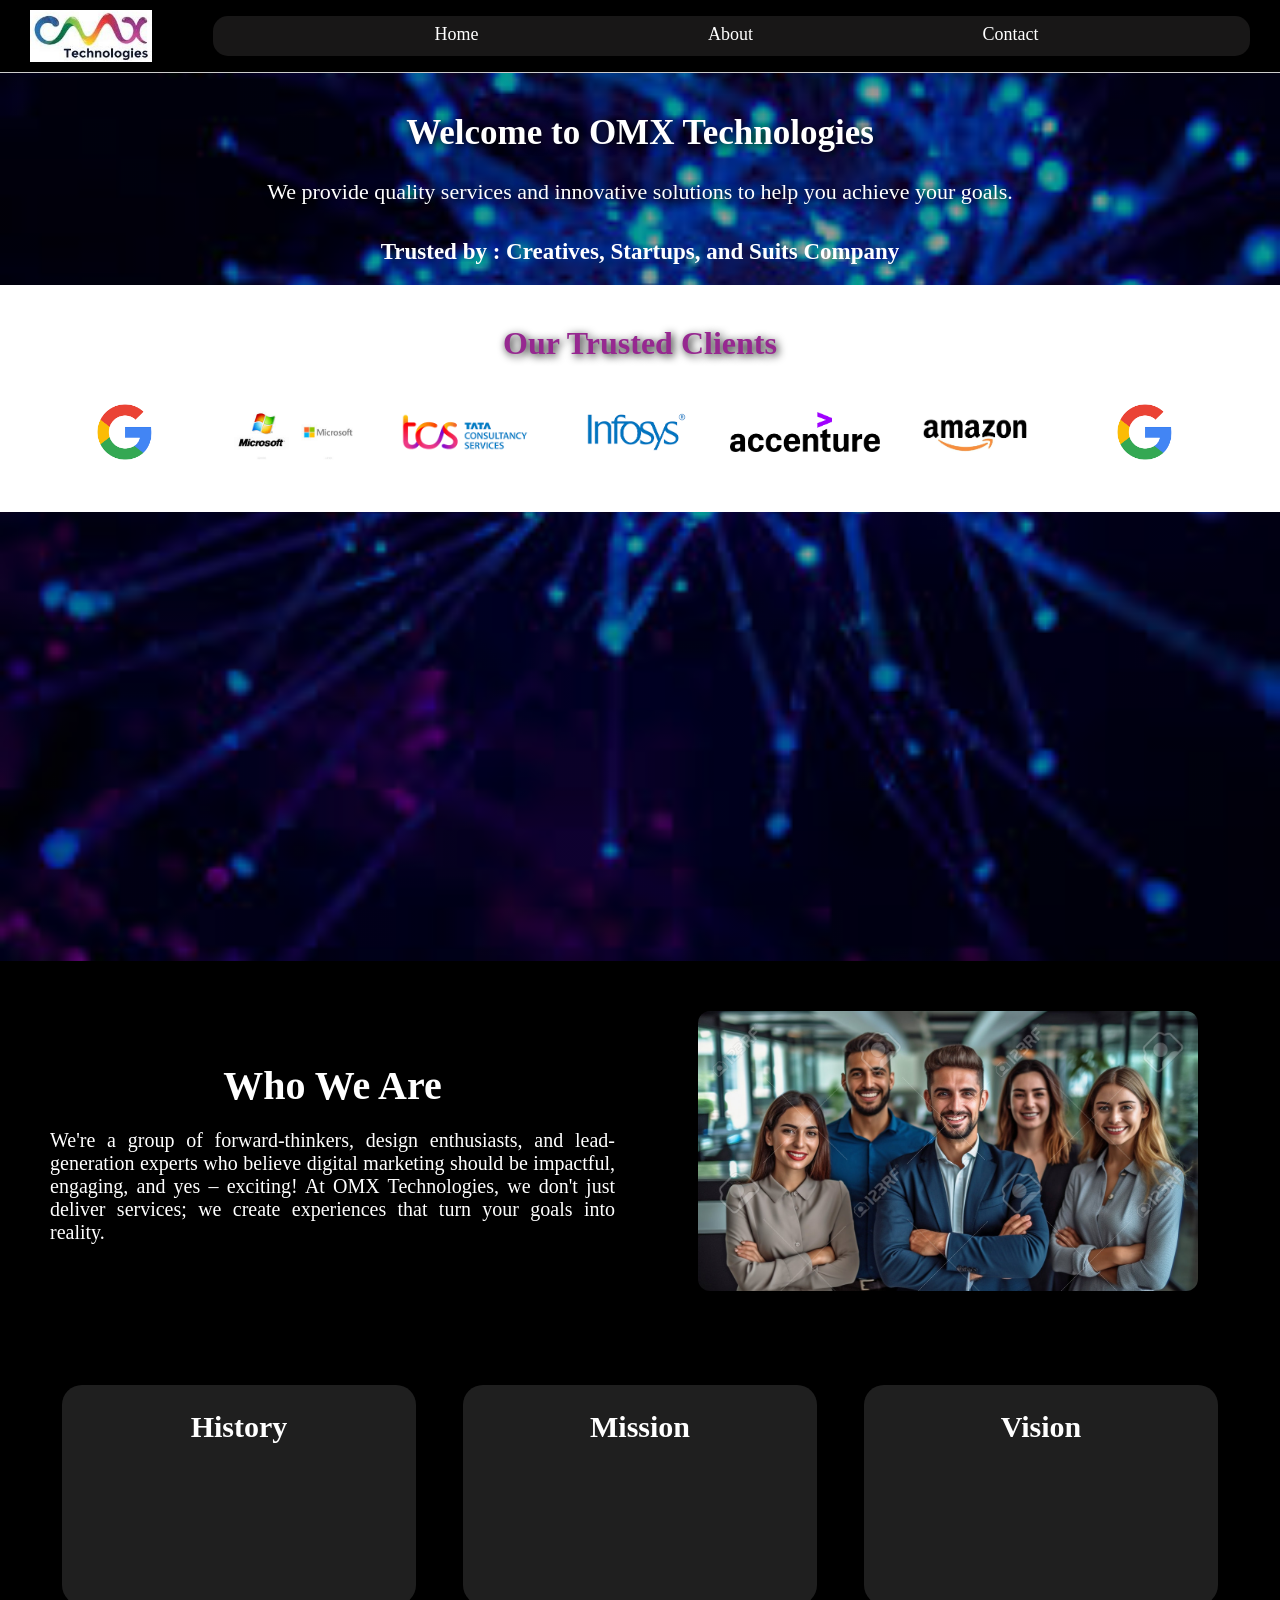
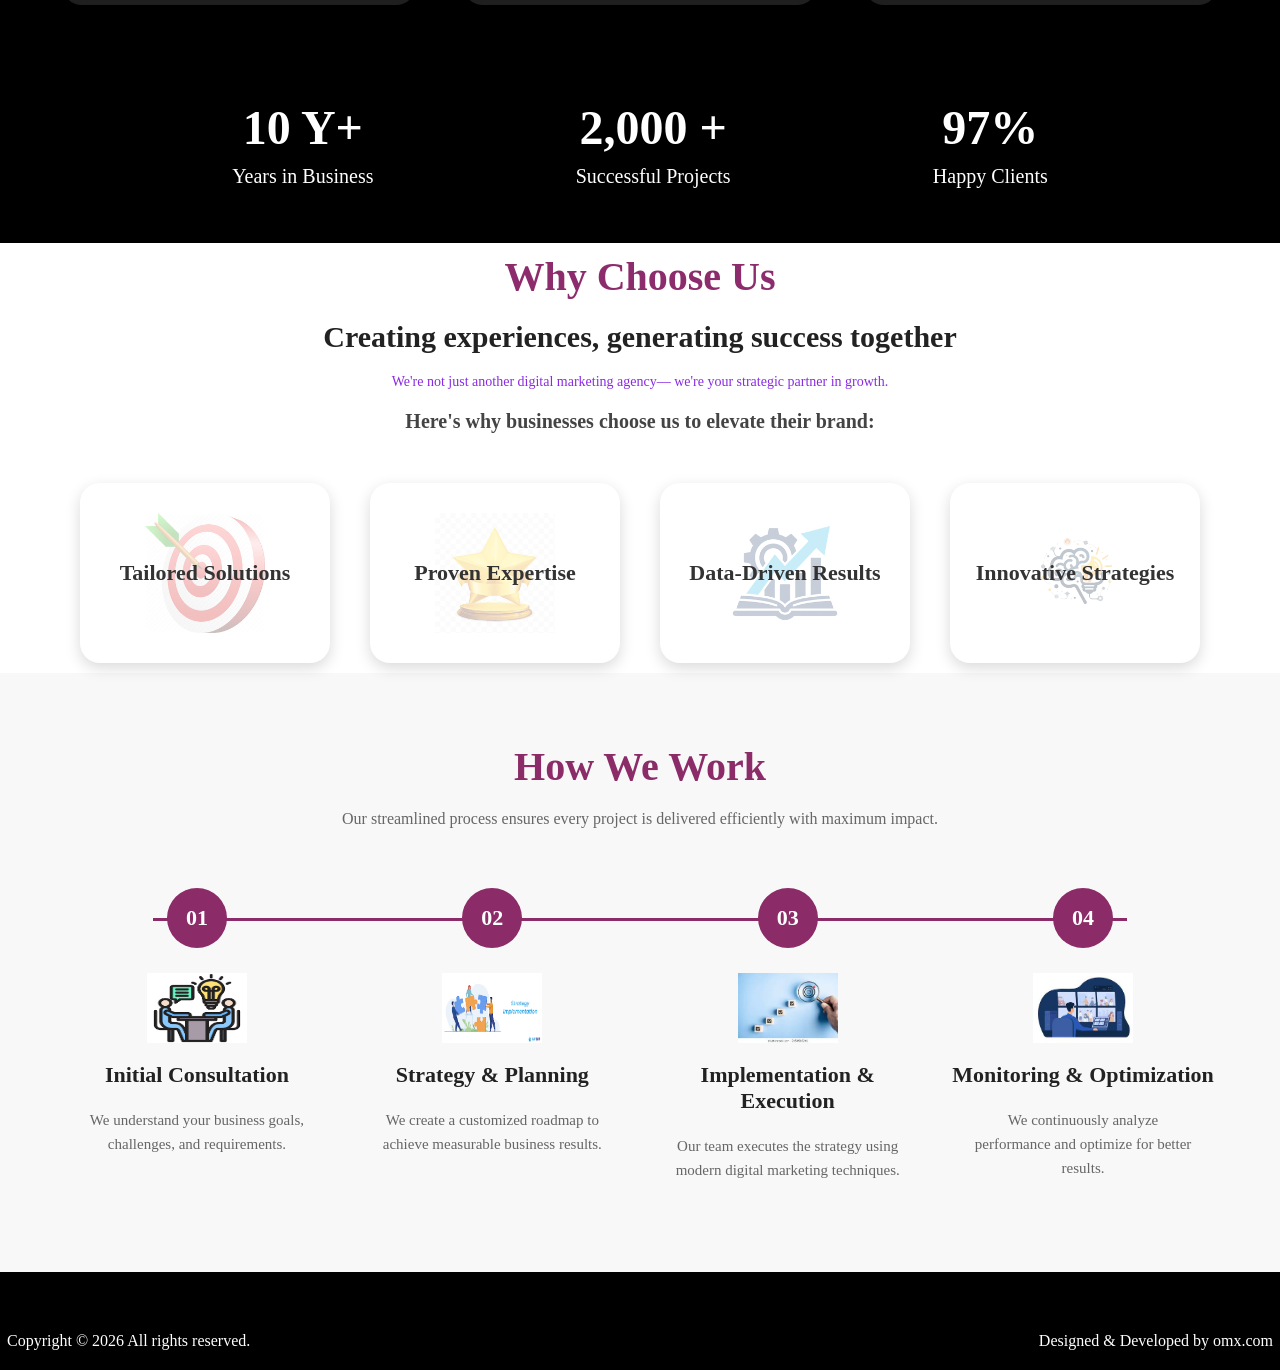
<file: index.html>
<!DOCTYPE html>
<html lang="en">
<head>
    <meta charset="UTF-8">
    <meta name="viewport" content="width=device-width, initial-scale=1.0">
    <title>OMX Task</title>
    <link rel="stylesheet" href="index.css">
    
</head>
<body>

    <header>
       <div class="header">
            <img src="images\logo.jpg" alt="MyWebsite Logo">
            <nav>
                <a href=index.html>Home</a>
                <a href=about.html>About</a>
                <a href=contact.html>Contact</a>  
            </nav>
        </div>
    </header>
    <div>
    <section class="Mid">
      <h2>Welcome to OMX Technologies</h2> 
      <p> We provide quality services and innovative solutions to help
                you achieve your goals.</p>
    <h3>Trusted by : Creatives, Startups, and Suits Company</h3>  
    <section class="clients">

    <h2><span>Our Trusted Clients</span></h2>

    <div class="slider">

        <div class="slide-track">

            <img src="images/google.png">
            <img src="images/microsoft.jpg">
            <img src="images/tcs.png">
            <img src="images/infosys.png">
            <img src="images/accenture.png">
            <img src="images/amazon.png">

           
            <img src="images/google.png">
            <img src="images/microsoft.jpg">
            <img src="images/tcs.png">
            <img src="images/infosys.png">
            <img src="images/accenture.png">
            <img src="images/amazon.png">

        </div>

       
    </div>

</section>     
    </section>
    </div>

 <section class="aboutCompany">

    <div class="aboutText">
        <h2>Who We Are</h2>

        <p>
            We're a group of forward-thinkers, design enthusiasts, and
            lead-generation experts who believe digital marketing should be
            impactful, engaging, and yes – exciting! At OMX Technologies, we don't
            just deliver services; we create experiences that turn your goals
            into reality.
        </p>
    </div>

    <div class="aboutImage">
        <img src="images/team.jpg" alt="Our Team">
    </div>

</section>  

<section class="infoSection">

    <div class="infoBox">
        <h2>History</h2>
        <p>
            Our journey began with a simple goal: to revolutionize how businesses connect with their audiences. Over the years, we’ve grown into a trusted name in the digital marketing landscape.
        </p>
    </div>

    <div class="infoBox">
        <h2>Mission</h2>
        <p>
            We help businesses grow by giving them smart, creative ways to get quality leads and build strong personal brands. Our goal is to make marketing clear, results-driven, and exciting for each client.
        </p>
    </div>

    <div class="infoBox">
        <h2>Vision</h2>
        <p>
            We dream of a world where every business and personal brand can grow, connect, and shine online. By using smart tech, real insights, and a passion for great work, we aim to help people stand out.
    </div>

</section>

<section class="stats">

    <div class="statBox">
        <h2>10 Y+</h2>
        <p>Years in Business</p>
    </div>

    <div class="statBox">
        <h2>2,000 +</h2>
        <p>Successful Projects</p>
    </div>

    <div class="statBox">
        <h2>97%</h2>
        <p>Happy Clients</p>
    </div>

</section>
<section class="chooseUs">

    <h2>Why Choose Us</h2>

    <h3>Creating experiences, generating success together</h3>

    <p class="chooseText">
        We're not just another digital marketing agency—
        we're your strategic partner in growth.
    </p>

    <h4>Here's why businesses choose us to elevate their brand:</h4>

    <div class="chooseContainer">

    <div class="chooseCard">
        <img src="images/solution.jpg" alt="Tailored Solutions" class="bgIcon">
        <span>Tailored Solutions</span>
    </div>

    <div class="chooseCard">
        <img src="images/icon.jpg" alt="Proven Expertise" class="bgIcon">
        <span>Proven Expertise</span>
    </div>

    <div class="chooseCard">
        <img src="images/results.png" alt="Data Driven Results" class="bgIcon">
        <span>Data-Driven Results</span>
    </div>

    <div class="chooseCard">
        <img src="images/strategies.png" alt="Innovative Strategies" class="bgIcon">
        <span>Innovative Strategies</span>
    </div>

</div>

</section>

<section class="workSection">

    <h2>How We Work</h2>

    <p class="workPara">
        Our streamlined process ensures every project is delivered
        efficiently with maximum impact.
    </p>

    <div class="workContainer">

        <div class="workBox">
            <div class="number">01</div>

            <img src="images/consultation.png" alt="Consultation">

            <h3>Initial Consultation</h3>

            <p>
                We understand your business goals, challenges, and
                requirements.
            </p>
        </div>

        <div class="workBox">
            <div class="number">02</div>

            <img src="images/strategy.png" alt="Strategy">

            <h3>Strategy & Planning</h3>

            <p>
                We create a customized roadmap to achieve measurable
                business results.
            </p>
        </div>

        <div class="workBox">
            <div class="number">03</div>

            <img src="images/execution.jpg" alt="Execution">

            <h3>Implementation & Execution</h3>

            <p>
                Our team executes the strategy using modern digital
                marketing techniques.
            </p>
        </div>

        <div class="workBox">
            <div class="number">04</div>

            <img src="images/monitoring.jpg" alt="Monitoring">

            <h3>Monitoring & Optimization</h3>

            <p>
                We continuously analyze performance and optimize for
                better results.
            </p>
        </div>

    </div>

</section>
    <div class="copyright">
    <span>Copyright © 2026 All rights reserved.</span>
    <span>Designed & Developed by omx.com</span>
    </div>

</body>
</html>
</file>
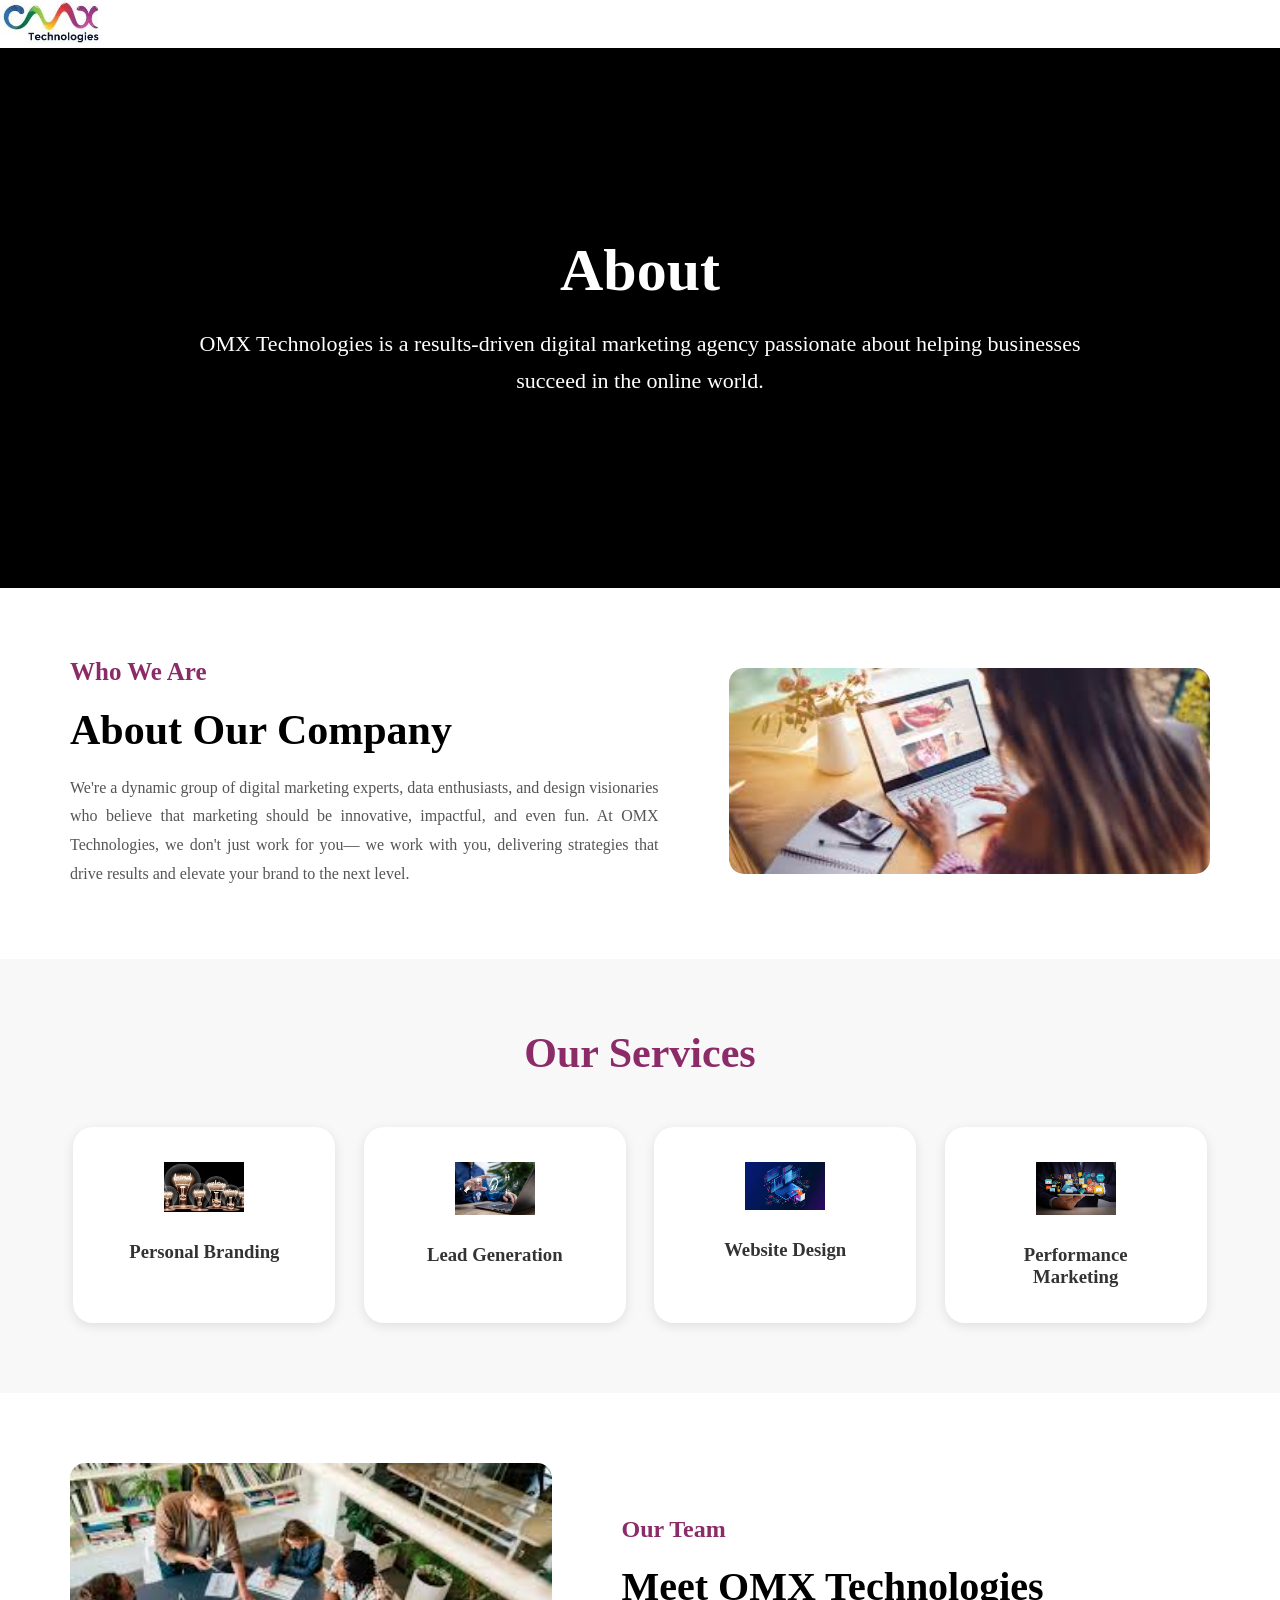
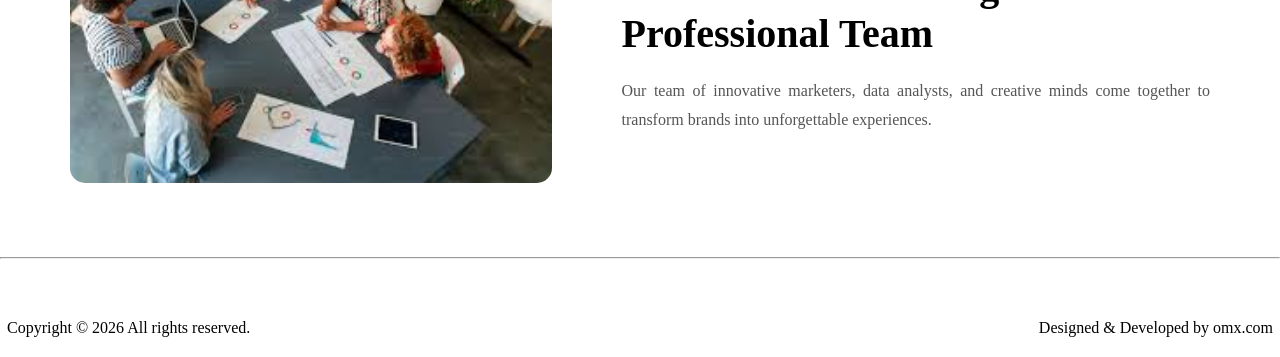
<file: about.html>
<!DOCTYPE html>
<html lang="en">
<head>
    <meta charset="UTF-8">
    <meta name="viewport" content="width=device-width, initial-scale=1.0">
    <title>Document</title>
    <link rel="stylesheet" href="about.css">
</head>
<body>
   <img src="images/logo.jpg">
    <section class="aboutBanner">
    
    <div class="aboutOverlay">

        <h1>About</h1>

        <p>
            OMX Technologies is a results-driven digital marketing agency
            passionate about helping businesses succeed in the online world.
        </p>

    </div>

</section>

<section class="aboutCompany">

    <div class="aboutText">

        <h2>Who We Are</h2>

        <h3>About Our Company</h3>

        <p>

            We're a dynamic group of digital marketing experts,
            data enthusiasts, and design visionaries who believe
            that marketing should be innovative, impactful, and
            even fun.

            At OMX Technologies, we don't just work for you—
            we work with you, delivering strategies that drive
            results and elevate your brand to the next level.

        </p>

    </div>

    <div class="aboutImage">

        <img src="images/about-company.jpg">

    </div>

</section>

<section class="services">

<h2>Our Services</h2>

<div class="serviceContainer">

<div class="serviceBox">

<img src="images/branding.jpg">

<h3>Personal Branding</h3>

</div>

<div class="serviceBox">

<img src="images/lead.jpg">

<h3>Lead Generation</h3>

</div>

<div class="serviceBox">

<img src="images/web.jpg">

<h3>Website Design</h3>

</div>

<div class="serviceBox">

<img src="images/marketiing.jpg">

<h3>Performance Marketing</h3>

</div>

</div>

</section>

<section class="team">

<div class="teamImage">

<img src="images/team1.jpg">

</div>

<div class="teamText">

<h2>Our Team</h2>

<h3>Meet OMX Technologies Professional Team</h3>

<p>

Our team of innovative marketers,
data analysts, and creative minds
come together to transform brands
into unforgettable experiences.

</p>

</div>

</section>
<hr>
    <div class="copyright">
    <span>Copyright © 2026 All rights reserved.</span>
    <span>Designed & Developed by omx.com</span>
    </div>
</body>
</html>
</file>
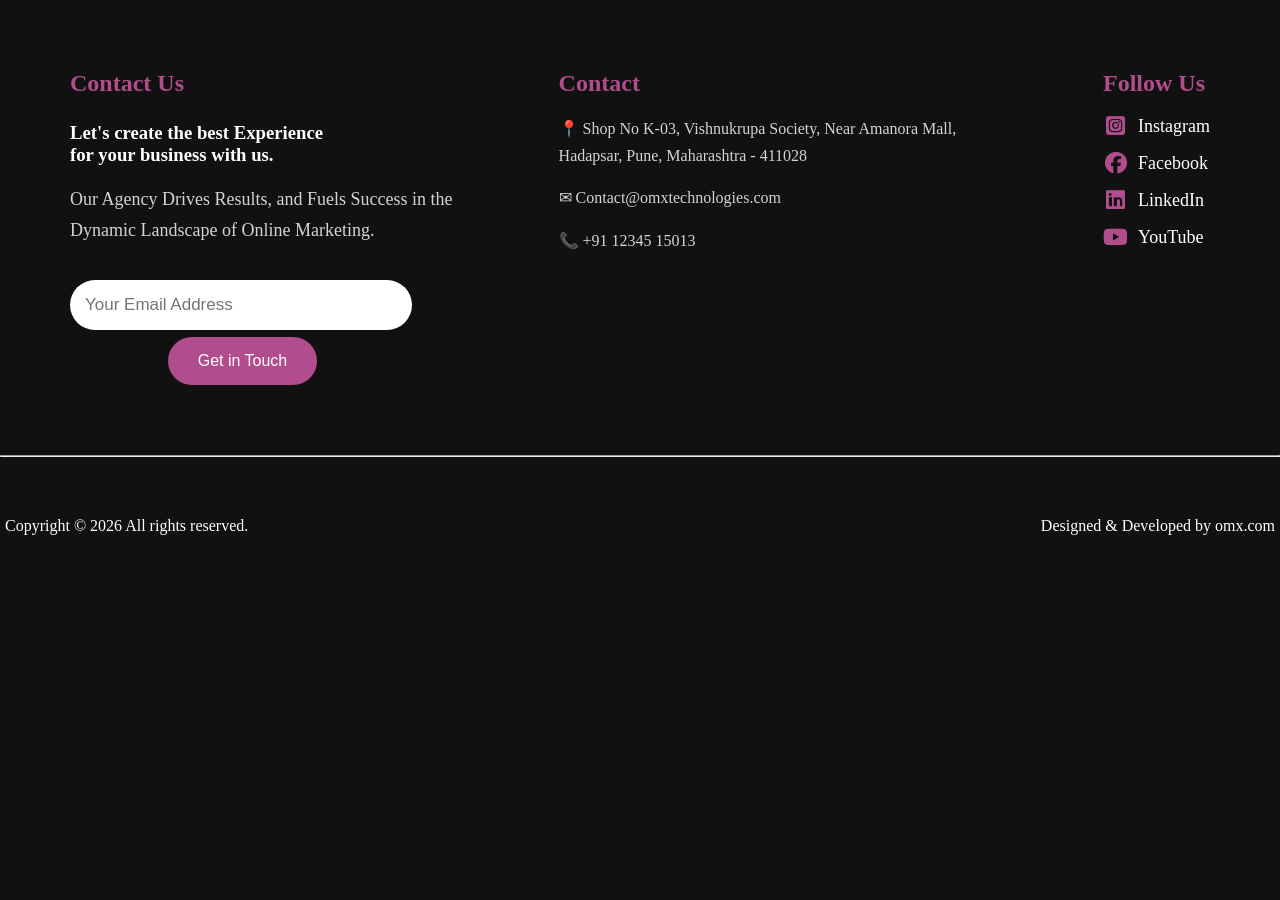
<file: contact.html>
<!DOCTYPE html>
<html lang="en">
<head>
    <meta charset="UTF-8">
    <meta name="viewport" content="width=device-width, initial-scale=1.0">
    <title>Document</title>
    <link rel="stylesheet" href="contact.css">
    <link rel="stylesheet" href="https://cdnjs.cloudflare.com/ajax/libs/font-awesome/6.6.0/css/all.min.css">
</head>
<body>
    <section class="contactSection">

    <div class="contactLeft">

        <h1 class="heading">Contact Us</h1>
        
        <h3>Let's create the best Experience <br> for your business with us.</h3>
        <br>
        <p>
            Our Agency Drives Results, and Fuels Success in the <br>Dynamic
            Landscape of Online Marketing.
        </p>

        <input type="email" placeholder="Your Email Address">
        <br>
        <button>Get in Touch</button>

    </div>

    <div class="contactRight">

        <div class="contactInfo">

            <h1 class="heading">Contact</h1>
            <br>
            <p>
                📍 Shop No K-03, Vishnukrupa Society,
                Near Amanora Mall,<br>
                Hadapsar, Pune,
                Maharashtra - 411028
            </p>

            <p>✉ Contact@omxtechnologies.com</p>

            <p>📞 +91 12345 15013</p>

        </div>

        <div class="follow">

            <h1 class="heading">Follow Us</h1>
            <br>
            <div class="logo">
            <span><i class="fa-brands fa-square-instagram"></i> Instagram</span>
            <span><i class="fa-brands fa-facebook"></i> Facebook</span>
            <span><i class="fa-brands fa-linkedin"></i> LinkedIn</span>
            <span><i class="fa-brands fa-youtube"></i> YouTube</span>
            </div>
        </div>

    </div>
    
    </section>
<hr>
    <div class="copyright">
    <span>Copyright © 2026 All rights reserved.</span>
    <span>Designed & Developed by omx.com</span>
    </div>

</body>
</html>
</file>
<file: index.css>
*{
    padding: 0px;
    margin:0%;
    box-sizing: border-box;
}
body{
    background-color: #000;   /* or any color matching your image */
}
.header{
    display: flex;
    justify-content: space-between;
    align-items: center;
    padding: 10px 30px;
    border-bottom: 1px solid #ccc;
}
nav{
    width: 85%;
    height: 40px;
    background-color: rgb(24, 23, 23);
    color: white;
    border-radius: 15px;
    justify-content: space-evenly;
    display: flex;
}
nav a{
    
    margin-left: 10px;
    color: white;
    font-size: 18px;
    padding: 8px;
    text-decoration: none;
}

img{
    width: 10%;
    height:auto;
}

p{
    font-size: 20px;

    margin: 20px;
}
span{
    color:rgb(150, 40, 144)
}
section{
 text-align: center;
 width:100%;
}
.Mid{
    background-image:
        linear-gradient(rgba(0,0,0,0.4), rgba(0,0,0,0.4)),
        url("images/background.jpg");

    background-size: cover;
    background-position: center;
    background-repeat: no-repeat;

    width: 100%;
    height: calc(100vh - 12px);

    display: flex;
    flex-direction: column;
    align-items: center;

    justify-content: flex-start;   /* Text starts from the top */
    padding-top: 40px;             /* Adjust this value as needed */

    text-align: center;
    color: white;
}
.Mid h2{
    font-size: 35px;
    margin-bottom: 1px;
    text-shadow: 2px 2px 8px black;
}
.Mid p{
    width: 65%;
    font-size: 22px;
    line-height: 1.6;
    text-shadow: 2px 2px 8px black;
}
.Mid h3{
    margin-top: 10px;
    margin-bottom: 20px;   
    color: white;
    font-size: 23px;
}
.clients{
    padding: 40px;
    background:white;
    text-align:center;
}

.slider{
    overflow:hidden;
    position:relative;
    margin-bottom: 0;
}

.slide-track{
    display:flex;
    width:calc(200px * 12);
    animation:scroll 20s linear infinite;
}

.slide-track img{
    width:150px;
    height: 60px;
    margin: 10px;
    object-fit:contain;
}

.clients h2{
    font-size: 32px;
    margin-bottom: 30px;   
}

@keyframes scroll{

    0%{
        transform:translateX(0);
    }

    100%{
        transform:translateX(-50%);
    }

}
.aboutCompany{
    display: flex;
    justify-content: space-between;
    align-items: center;
    padding: 50px 50px;   /* Space above and below */
    gap: 50px;            /* Space between text and image */

    
}

.aboutText{
    flex: 1;
}

.aboutText h2{
    font-size: 40px;
    color: white;
    margin-top: 0;
    margin-bottom: 20px;
}

.aboutText p{
    font-size: 20px;
    color: white;
    margin: 0;
    text-align: justify;
}

.aboutImage{
    flex: 1;
    text-align: center;
}

.aboutImage img{
    width: 500%;
    max-width: 500px;
    border-radius: 12px;
}
.infoSection{
    display:flex;
    justify-content:space-evenly;
    align-items:flex-start;

    background:black;
    padding:40px 50px;
    margin-top:0;

    gap:35px;
}

.infoBox{
    width:30%;
    min-height:220px;

    background:rgba(255,255,255,0.12);
    border-radius:20px;

    padding:25px;

    text-align:center;

    transition:0.4s;
}

.infoBox h2{
    color:white;
    margin:0;
    font-size:30px;
}

.infoBox p{
    color:white;

    opacity:0;
    max-height:0;

    overflow:hidden;

    transition:0.4s;

    margin-top:20px;

    line-height:1.7;
}

.infoBox:hover{
    background:rgba(255,255,255,0.22);
    transform:translateY(-8px);
}

.infoBox:hover p{
    opacity:1;
    max-height:250px;
}
.stats{
    display:flex;
    justify-content:space-evenly;
    align-items:center;

    padding:35px 50px;
    margin:20px 0;

    color:white;
}

.statBox{
    text-align:center;
}
.statBox h2{
    font-size:48px;
    color:white;
    margin:0;
    font-weight:bold;
}

.statBox p{
    margin-top:10px;
    margin-bottom: 0;
    font-size:20px;
    color:white;
}

.chooseUs{
    padding:10px 70px;
    text-align:center;
    background:white;
}

.chooseUs h2{
    font-size:40px;
    color:#8d2c6c;
    margin-bottom:20px;
}

.chooseUs h3{
    font-size:30px;
    color:#222;
    margin-bottom:15px;
}

.chooseText{
    font-size:14px;
    color:blueviolet;
    margin-bottom:20px;
}

.chooseUs h4{
    font-size:20px;
    color:#444;
    margin-bottom:50px;
}

.chooseContainer{
    display: flex;
    justify-content: space-evenly;
    align-items: center;
    gap: 30px;
    margin-top: 40px;
}

.chooseCard{
    position: relative;

    width: 250px;
    height: 180px;

    display: flex;
    justify-content: center;
    align-items: center;

    text-align: center;

    background: white;
    border-radius: 20px;

    overflow: hidden;

    box-shadow: 0 5px 15px rgba(0,0,0,0.15);

    transition: 0.3s;
}

.bgIcon{
    position: absolute;

    width: 120px;
    height: 120px;

    top: 50%;
    left: 50%;

    transform: translate(-50%, -50%);

    opacity: 0.25;      /* Transparent image */

    object-fit: contain;

    z-index: 1;
}

.chooseCard span{
    position: relative;

    z-index: 2;

    font-size: 22px;
    font-weight: bold;

    color: #333;

    padding: 15px;
}

.chooseCard:hover{
    transform: translateY(-8px);
    box-shadow: 0 10px 25px rgba(0,0,0,0.2);
}

.chooseCard:hover .bgIcon{
    opacity: 0.18;
}

.workSection{

    padding:70px 60px;

    text-align:center;

    background:#f8f8f8;
}

.workSection h2{

    font-size:40px;

    color:#8b2b68;

    margin-bottom:15px;
}

.workPara{

    font-size:16px;

    color:#666;

    margin-bottom:60px;
}

.workContainer{

    display:flex;

    justify-content:space-evenly;

    gap:25px;

    position:relative;
}

/* Horizontal Line */

.workContainer::before{

    content:"";

    position:absolute;

    top:30px;

    left:8%;

    width:84%;

    height:3px;

    background:#8b2b68;

    z-index:0;
}

.workBox{

    width:23%;

    position:relative;

    z-index:1;
}

.number{

    width:60px;

    height:60px;

    background:#8b2b68;

    color:white;

    border-radius:50%;

    margin:auto;

    line-height:60px;

    font-size:22px;

    font-weight:bold;
}

.workBox img{

    width:100px;

    height:70px;

    margin:25px 0 15px;
}

.workBox h3{

    font-size:22px;

    color:#222;

    margin-bottom:15px;
}

.workBox p{

    font-size:15px;

    color:#666;

    line-height:1.6;
}
.copyright {

    margin:60px 7px 20px 7px ;
    display: flex;
    justify-content: space-between;
}
.copyright span{
    color: white;
    
}


@media screen and (max-width:768px){

    /* Header */

    .header{
        flex-direction:column;
        text-align:center;
        padding:15px;
    }
    .header img{
        width:120px;
        margin-bottom:15px;
    }
    nav{
        width:100%;
        height:auto;
        flex-wrap:wrap;
        padding:10px;
        gap:10px;
    }
    nav a{
        font-size:16px;
        padding:8px 12px;
    }
    .Mid{
        min-height:100vh;
        height:auto;
        padding:40px 20px;
    }
    .Mid h2{
        font-size:36px;
    }
    .Mid p{
        font-size:18px;
        width:90%;
    }
    .Mid h3{
        font-size:24px;
    }

    /* Client Slider */

    .clients{
        padding:30px 20px;
    }

    .clients h2{
        font-size:30px;
    }

    .slide-track img{
        width:100px;
        height:60px;
        margin:0 20px;
    }

    /* Statistics */

    .stats{
        flex-direction:column;
        gap:25px;
    }

    /* About Company */

    .aboutCompany{
        flex-direction:column;
        text-align:center;
        padding:40px 20px;
    }

    .aboutText,
    .aboutImage{
        width:100%;
    }

    .aboutImage img{
        max-width:100%;
        height:auto;
    }

    .aboutText p{
        text-align:center;
    }

    /* History Mission Vision */

    .infoSection{
        flex-direction:column;
        padding:30px 20px;
    }

    .infoBox{
        width:100%;
    }

    /* Why Choose Us */

    .chooseContainer{
        flex-direction:column;
        align-items:center;
    }

    .chooseCard{
        width:90%;
    }

    /* How We Work */

    .workContainer{
        flex-direction:column;
    }

    .workContainer::before{
        display:none;
    }

    .workBox{
        width:100%;
    }

}
</file>
<file: about.css>
*{
    padding: 0%;
    margin: 0%;
    box-sizing: border-box;
}
.img{
    background-color: black;
}
img {
    width: 8%;
    height:auto;
    
}
.aboutBanner{
    
    height:60vh;
    background-color: black;
    /*background-image:
    linear-gradient(rgba(0,0,0,.55),
    rgba(0,0,0,.55)),
    url("images/about-banner.jpg");
    */
    background-size:cover;
    background-position:center;
    
    display:flex;
    justify-content:center;
    align-items:center;
}

.aboutOverlay{
    
    text-align:center;
    color:white;
    width:70%;
}

.aboutOverlay h1{

    font-size:60px;
    margin-bottom:20px;
}

.aboutOverlay p{

    font-size:22px;
    line-height:1.7;
}
.aboutCompany{

    display:flex;
    justify-content:space-between;
    align-items:center;

    padding:70px;

    gap:70px;
}

.aboutText{

    width:55%;
}

.aboutText h2{

    color:#8b2b68;
    font-size:25px;
}

.aboutText h3{

    font-size:42px;
    margin:20px 0;
}

.aboutText p{

    line-height:1.8;
    color:#555;
    text-align:justify;
}

.aboutImage{

    width:45%;
}

.aboutImage img{

    width:100%;
    border-radius:15px;
}
.services{

    padding:70px;

    text-align:center;

    background:#f8f8f8;
}

.services h2{

    font-size:42px;
    color:#8b2b68;

    margin-bottom:50px;
}

.serviceContainer{

    display:flex;
    justify-content:space-evenly;

    gap:25px;
}

.serviceBox{

    background:white;

    width:23%;

    padding:35px;

    border-radius:20px;

    box-shadow:0 3px 12px rgba(0,0,0,.1);

    transition:.3s;
}

.serviceBox:hover{

    transform:translateY(-8px);
}

.serviceBox img{
    width:80px;
    margin-bottom:25px;
}

.serviceBox h3{
    color:#333;
}
.team{

    display:flex;

    justify-content:space-between;

    align-items:center;

    padding:70px;

    gap:70px;
}

.teamImage{

    width:45%;
}

.teamImage img{

    width:100%;

    border-radius:15px;
}

.teamText{

    width:55%;
}

.teamText h2{

    color:#8b2b68;
}

.teamText h3{

    font-size:40px;

    margin:20px 0;
}

.teamText p{

    line-height:1.8;

    color:#555;

    text-align:justify;
}
.copyright {

    margin:60px 7px 20px 7px ;
    display: flex;
    justify-content: space-between;
}

.copyright span{
    color: black;
    
}
/* Responsive Design */

@media (max-width: 768px){

    /* About Banner */
    .aboutOverlay h1{
        font-size:40px;
    }

    .aboutOverlay p{
        width:90%;
        font-size:18px;
        margin:auto;
    }

    /* About Company */

    .aboutCompany{
        flex-direction:column;
        text-align:center;
        padding:40px 20px;
    }

    .aboutText,
    .aboutImage{
        width:100%;
    }

    .aboutText p{
        text-align:center;
    }

    /* Services */

    .serviceContainer{
        flex-direction:column;
        align-items:center;
    }

    .serviceBox{
        width:90%;
        margin-bottom:20px;
    }

    /* Team */

    .team{
        flex-direction:column;
        text-align:center;
        padding:40px 20px;
    }

    .teamImage,
    .teamText{
        width:100%;
    }

    .teamText p{
        text-align:center;
    }

}
</file>
<file: contact.css>
*{
    padding: 0%;
    margin: 0%;
    box-sizing: border-box;
}
/* CONTACT SECTION */
body{
    
    background:#111;
}
.contactSection{


    color:white;

    display:flex;

    justify-content:space-evenly;

    padding:70px;
    
}

/* Left Side */

.contactLeft{

    width:60%;
}
.heading{
    
    color:#b14d8d;
}
.contactLeft h1{

    margin-bottom:25px;
}

.contactLeft p{

    font-size:18px;

    color:#d4d4d4;

    line-height:1.7;

    margin-bottom:35px;
}

.contactLeft input{

    width:70%;
    padding:15px;
    border:none;

    border-radius:30px;
    margin-bottom: 7px;
    outline:none;

    font-size:17px;
}

.contactLeft button{

    padding:15px 30px;
    border:none;
    background:#b14d8d;
    color:white;
    position: relative;
    left: 20%;
    border-radius:30px;
    font-size:16px;
    cursor:pointer;
}

.contactLeft button:hover{

    background:#8b2b68;
}

/* Right Side */

.contactRight{

    width:80%;
    display:flex;
    justify-content:space-between;
    gap:50px;
}

.contactRight h3{

    color:white;
    
    margin-bottom:20px;

    font-size:25px;
}

.contactRight p{

    color:#d4d4d4;

    margin-bottom:15px;

    line-height:1.7;

    font-size:16px;
}
.logo{
    display: flex;
    flex-direction: column;
    gap: 15px;
}

.logo span{
    display: flex;
    align-items: center;      /* Icon and text in one row */
    gap: 10px;                /* Space between icon and text */
    color: white;
    font-size: 18px;
    cursor: pointer;
}

.logo i{
    color: #b14d8d;
    font-size: 22px;
    width: 25px;              /* Makes all icons align nicely */
    text-align: center;
    transition: 0.3s;
}

.logo span:hover i{
    color: white;
    transform: scale(1.2);
}

.logo span:hover{
    color: #b14d8d;
}
.copyright{
    margin-left: 5px;
    margin-right: 5px;
    margin-top: 60px;
    color: white;
    display: flex;
    justify-content: space-between;
}


@media screen and (max-width:768px){

    /* Header */

    .header{
        flex-direction:column;
        text-align:center;
        padding:15px;
    }

    .header img{
        width:120px;
        margin-bottom:15px;
    }

    nav{
        width:100%;
        height:auto;
        flex-wrap:wrap;
        padding:10px;
        gap:10px;
    }

    nav a{
        font-size:16px;
        padding:8px 12px;
    }

    /* Contact Section */

    .contactSection{
        flex-direction:column;
        padding:40px 20px;
        gap:40px;
    }

    .contactLeft,
    .contactRight{
        width:100%;
    }

    .contactLeft{
        text-align:center;
    }

    .contactLeft h1{
        font-size:34px;
    }

    .contactLeft p{
        font-size:16px;
    }

    .contactLeft input{
        width:100%;
        margin-bottom:15px;
    }

    .contactLeft button{
        width:100%;
        margin-left:0;
    }

    .contactRight{
        flex-direction:column;
        gap:30px;
    }

    .contactInfo,
    .services,
    .follow{
        width:100%;
    }

    .logo{
        gap:12px;
    }

    .logo span{
        font-size:18px;
    }

    .logo i{
        font-size:22px;
    }

}
</file>
